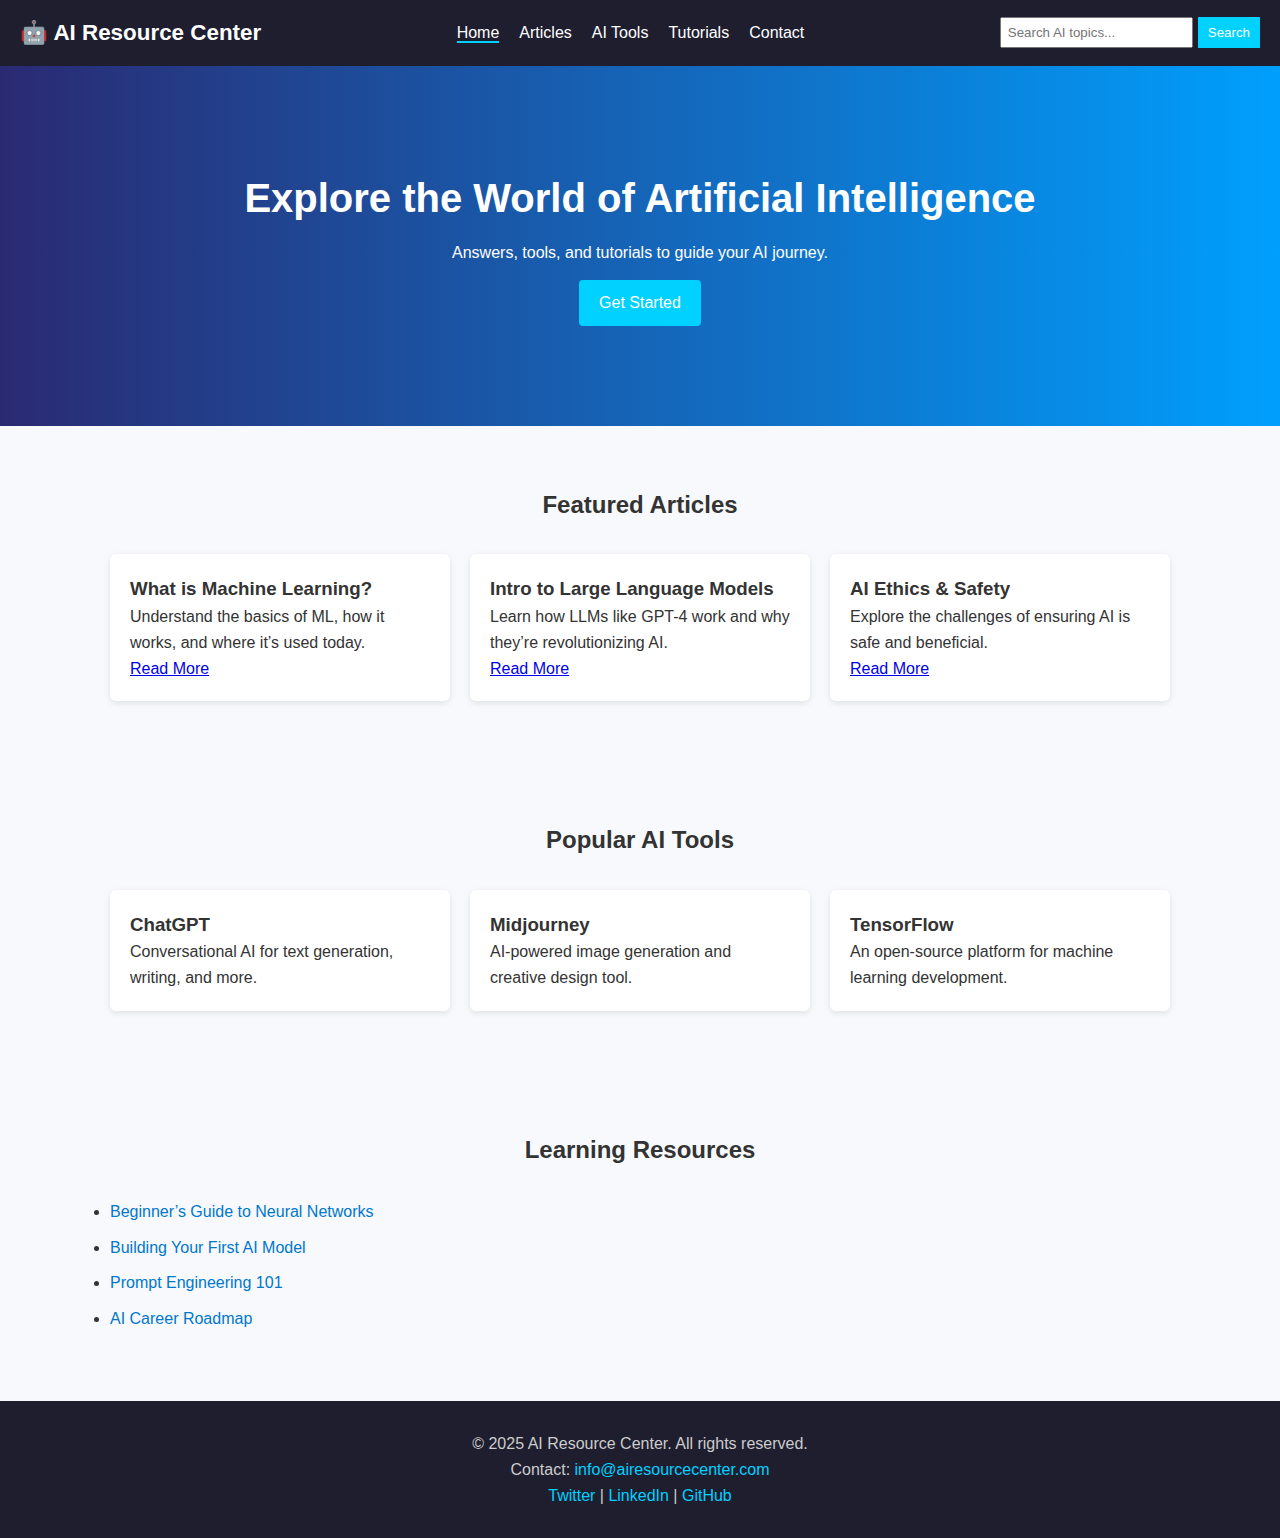
<file: index.html>
<!DOCTYPE html>
<html lang="en">
<head>
  <meta charset="UTF-8" />
  <meta name="viewport" content="width=device-width, initial-scale=1.0" />
  <title>AI Resource Center</title>
  <meta name="description" content="An answer engine and resource hub for all things AI-related." />
  <link rel="stylesheet" href="styles.css" />
</head>
<body>

  <!-- HEADER -->
  <header class="site-header">
    <div class="logo">🤖 AI Resource Center</div>

    <nav class="main-nav">
      <ul>
        <li><a href="index.html" class="active">Home</a></li>
        <li><a href="#articles">Articles</a></li>
        <li><a href="#tools">AI Tools</a></li>
        <li><a href="#tutorials">Tutorials</a></li>
        <li><a href="#contact">Contact</a></li>
      </ul>
    </nav>

    <div class="search-bar">
      <input id="searchInput" type="text" placeholder="Search AI topics..." />
      <button id="searchBtn">Search</button>
    </div>

    <button class="menu-toggle">☰</button>
  </header>

  <!-- HERO -->
  <section id="home" class="hero">
    <div class="hero-content">
      <h1>Explore the World of Artificial Intelligence</h1>
      <p>Answers, tools, and tutorials to guide your AI journey.</p>
      <a href="#articles" class="btn">Get Started</a>
    </div>
  </section>

  <!-- MAIN -->
  <main>

    <!-- Articles -->
    <section id="articles" class="content-section">
      <h2>Featured Articles</h2>
      <div class="grid" id="articleGrid">
        <article data-title="What is Machine Learning?">
          <h3>What is Machine Learning?</h3>
          <p>Understand the basics of ML, how it works, and where it’s used today.</p>
          <a href="Article1.html" target="_blank">Read More</a>
        </article>
        <article data-title="Intro to Large Language Models">
          <h3>Intro to Large Language Models</h3>
          <p>Learn how LLMs like GPT-4 work and why they’re revolutionizing AI.</p>
          <a href="Article2.html" target="_blank">Read More</a>
        </article>
        <article data-title="AI Ethics and Safety">
          <h3>AI Ethics & Safety</h3>
          <p>Explore the challenges of ensuring AI is safe and beneficial.</p>
          <a href="Article3.html" target="_blank">Read More</a>
        </article>
      </div>
    </section>

    <!-- Tools -->
    <section id="tools" class="content-section">
      <h2>Popular AI Tools</h2>
      <div class="grid">
        <div class="card">
          <h3>ChatGPT</h3>
          <p>Conversational AI for text generation, writing, and more.</p>
        </div>
        <div class="card">
          <h3>Midjourney</h3>
          <p>AI-powered image generation and creative design tool.</p>
        </div>
        <div class="card">
          <h3>TensorFlow</h3>
          <p>An open-source platform for machine learning development.</p>
        </div>
      </div>
    </section>

    <!-- Tutorials -->
    <section id="tutorials" class="content-section">
      <h2>Learning Resources</h2>
      <ul class="list-links">
        <li><a href="#">Beginner’s Guide to Neural Networks</a></li>
        <li><a href="#">Building Your First AI Model</a></li>
        <li><a href="#">Prompt Engineering 101</a></li>
        <li><a href="#">AI Career Roadmap</a></li>
      </ul>
    </section>

  </main>

  <!-- FOOTER -->
  <footer id="contact">
    <div class="footer-content">
      <p>&copy; 2025 AI Resource Center. All rights reserved.</p>
      <p>Contact: <a href="mailto:info@airesourcecenter.com">info@airesourcecenter.com</a></p>
      <div class="social-links">
        <a href="#">Twitter</a> | 
        <a href="#">LinkedIn</a> |
        <a href="#">GitHub</a>
      </div>
    </div>
  </footer>

  <script src="script.js"></script>
</body>
</html>
</file>
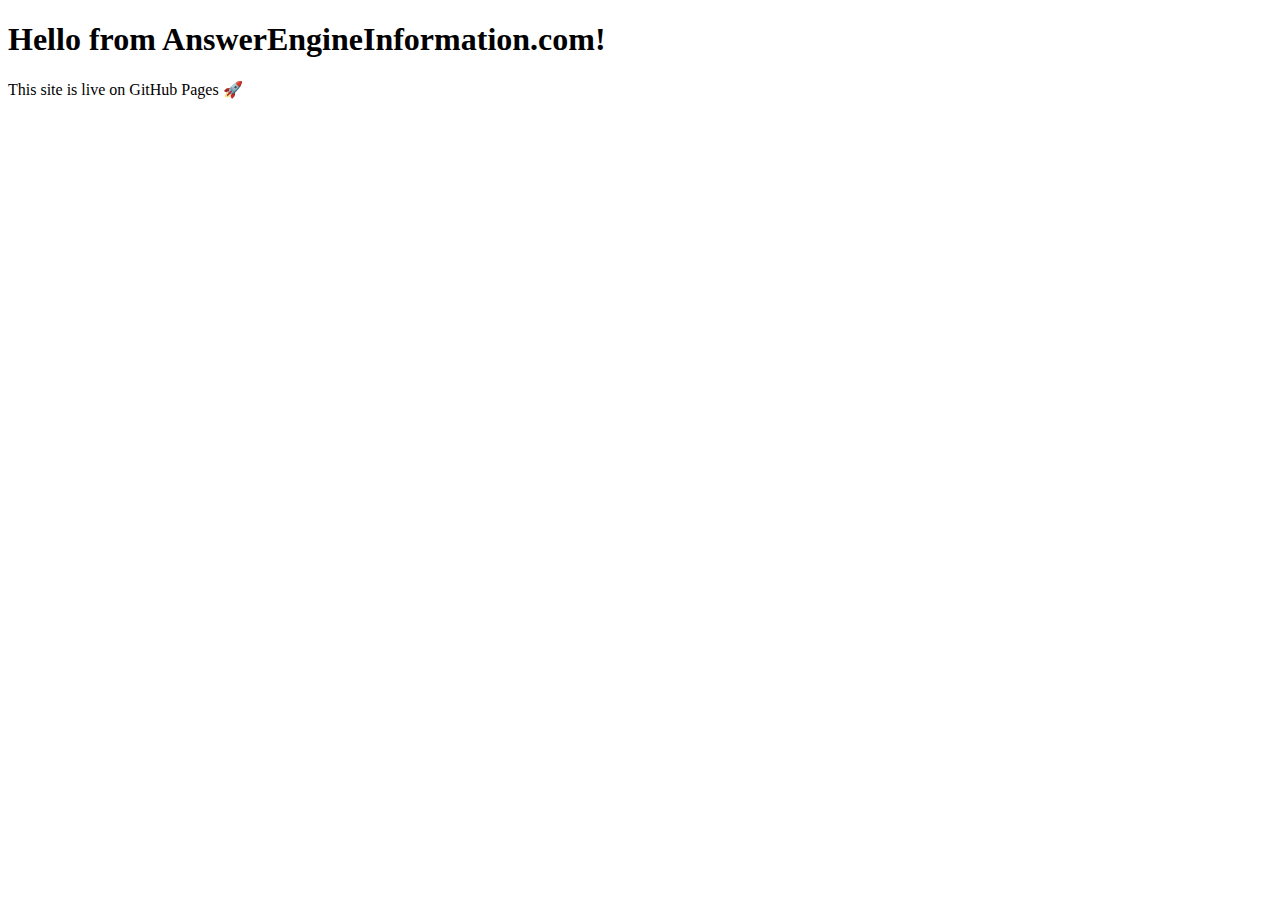
<file: Site/index.html>
<!DOCTYPE html>
<html lang="en">
<head>
  <meta charset="UTF-8">
  <title>Answer Engine Information</title>
</head>
<body>
  <h1>Hello from AnswerEngineInformation.com!</h1>
  <p>This site is live on GitHub Pages 🚀</p>
</body>
</html>
</file>
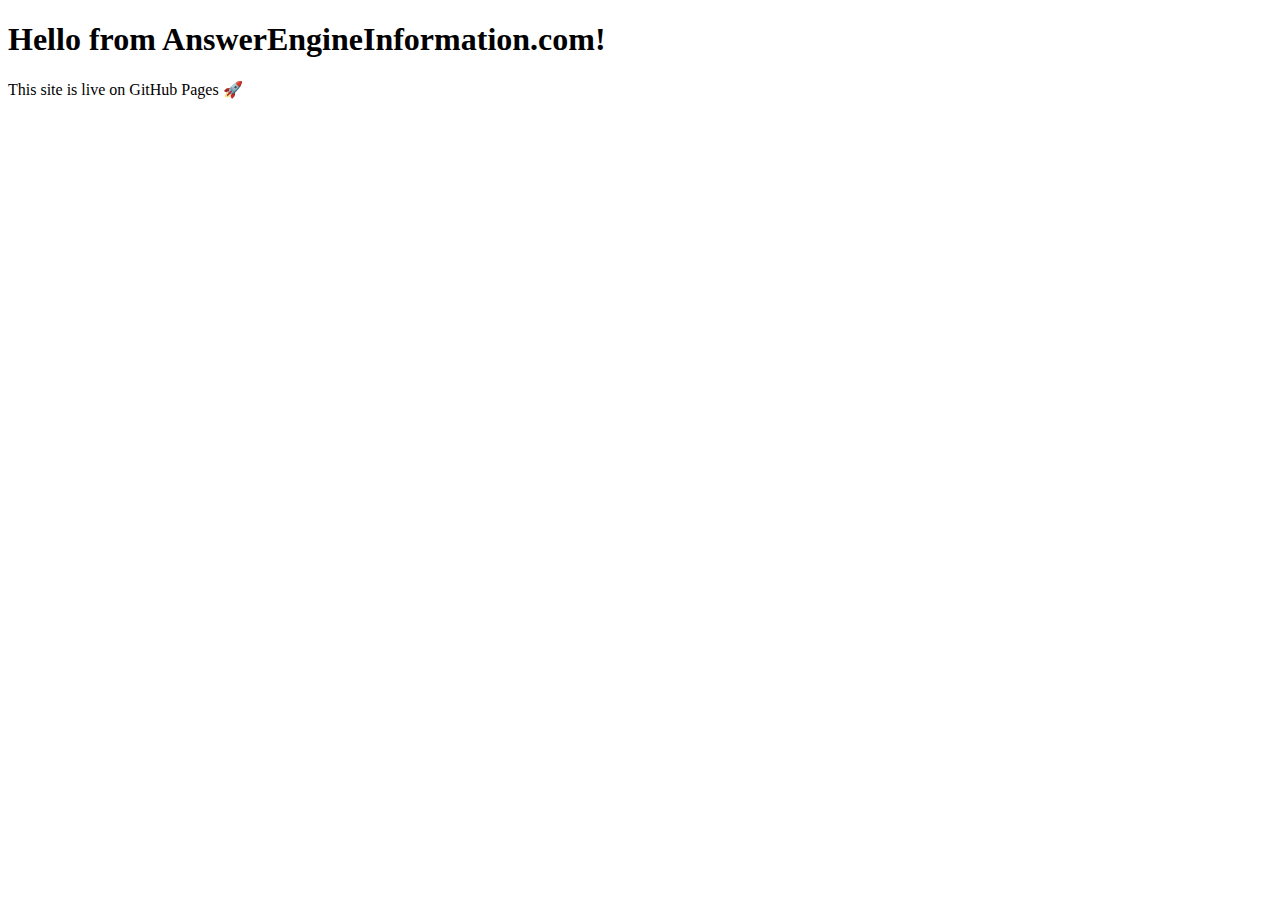
<file: testfile/index.html>
<!DOCTYPE html>
<html lang="en">
<head>
  <meta charset="UTF-8">
  <title>Answer Engine Information</title>
</head>
<body>
  <h1>Hello from AnswerEngineInformation.com!</h1>
  <p>This site is live on GitHub Pages 🚀</p>
</body>
</html>
</file>
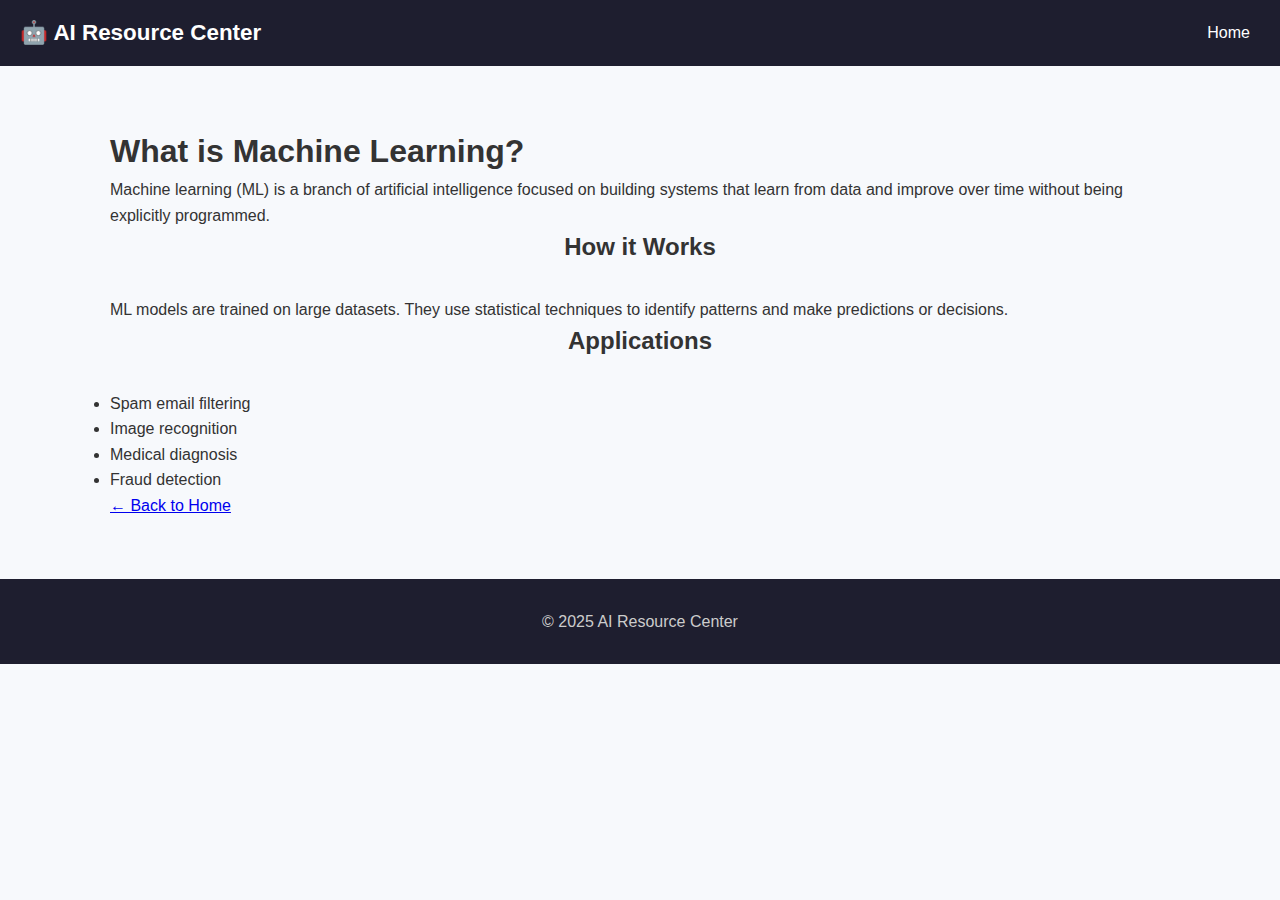
<file: Article1.html>
<!DOCTYPE html>
<html lang="en">
<head>
  <meta charset="UTF-8" />
  <meta name="viewport" content="width=device-width, initial-scale=1.0" />
  <title>What is Machine Learning? - AI Resource Center</title>
  <link rel="stylesheet" href="styles.css" />
</head>
<body>
  <header class="site-header">
    <div class="logo">🤖 AI Resource Center</div>
    <nav class="main-nav">
      <ul>
        <li><a href="index.html">Home</a></li>
      </ul>
    </nav>
  </header>

  <main class="content-section">
    <h1>What is Machine Learning?</h1>
    <p>Machine learning (ML) is a branch of artificial intelligence focused on building systems that learn from data and improve over time without being explicitly programmed.</p>
    <h2>How it Works</h2>
    <p>ML models are trained on large datasets. They use statistical techniques to identify patterns and make predictions or decisions.</p>
    <h2>Applications</h2>
    <ul>
      <li>Spam email filtering</li>
      <li>Image recognition</li>
      <li>Medical diagnosis</li>
      <li>Fraud detection</li>
    </ul>
    <a href="index.html" class="btn">← Back to Home</a>
  </main>

  <footer>
    <p>&copy; 2025 AI Resource Center</p>
  </footer>
</body>
</html>
</file>
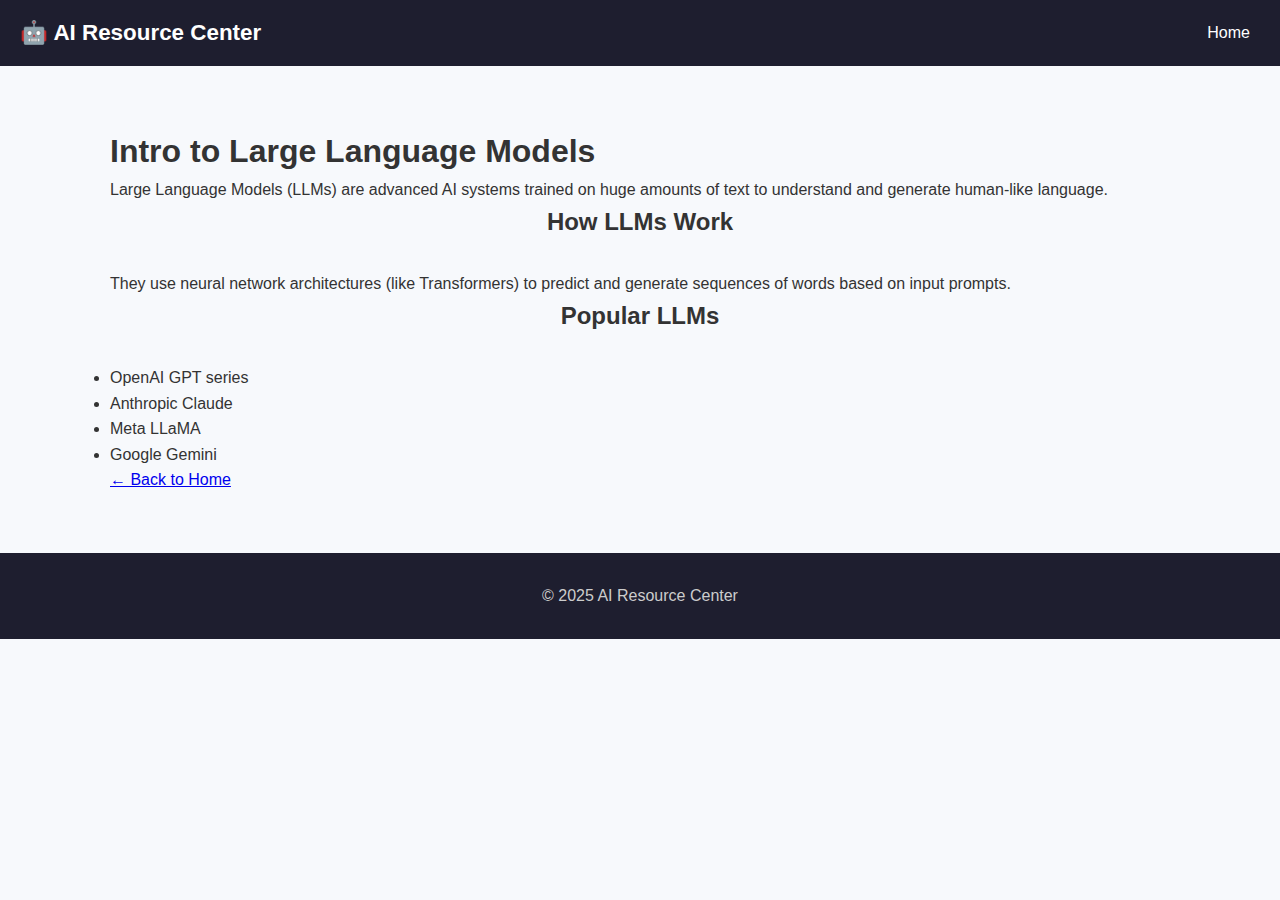
<file: Article2.html>
<!DOCTYPE html>
<html lang="en">
<head>
  <meta charset="UTF-8" />
  <meta name="viewport" content="width=device-width, initial-scale=1.0" />
  <title>Intro to Large Language Models - AI Resource Center</title>
  <link rel="stylesheet" href="styles.css" />
</head>
<body>
  <header class="site-header">
    <div class="logo">🤖 AI Resource Center</div>
    <nav class="main-nav">
      <ul>
        <li><a href="index.html">Home</a></li>
      </ul>
    </nav>
  </header>

  <main class="content-section">
    <h1>Intro to Large Language Models</h1>
    <p>Large Language Models (LLMs) are advanced AI systems trained on huge amounts of text to understand and generate human-like language.</p>
    <h2>How LLMs Work</h2>
    <p>They use neural network architectures (like Transformers) to predict and generate sequences of words based on input prompts.</p>
    <h2>Popular LLMs</h2>
    <ul>
      <li>OpenAI GPT series</li>
      <li>Anthropic Claude</li>
      <li>Meta LLaMA</li>
      <li>Google Gemini</li>
    </ul>
    <a href="index.html" class="btn">← Back to Home</a>
  </main>

  <footer>
    <p>&copy; 2025 AI Resource Center</p>
  </footer>
</body>
</html>
</file>
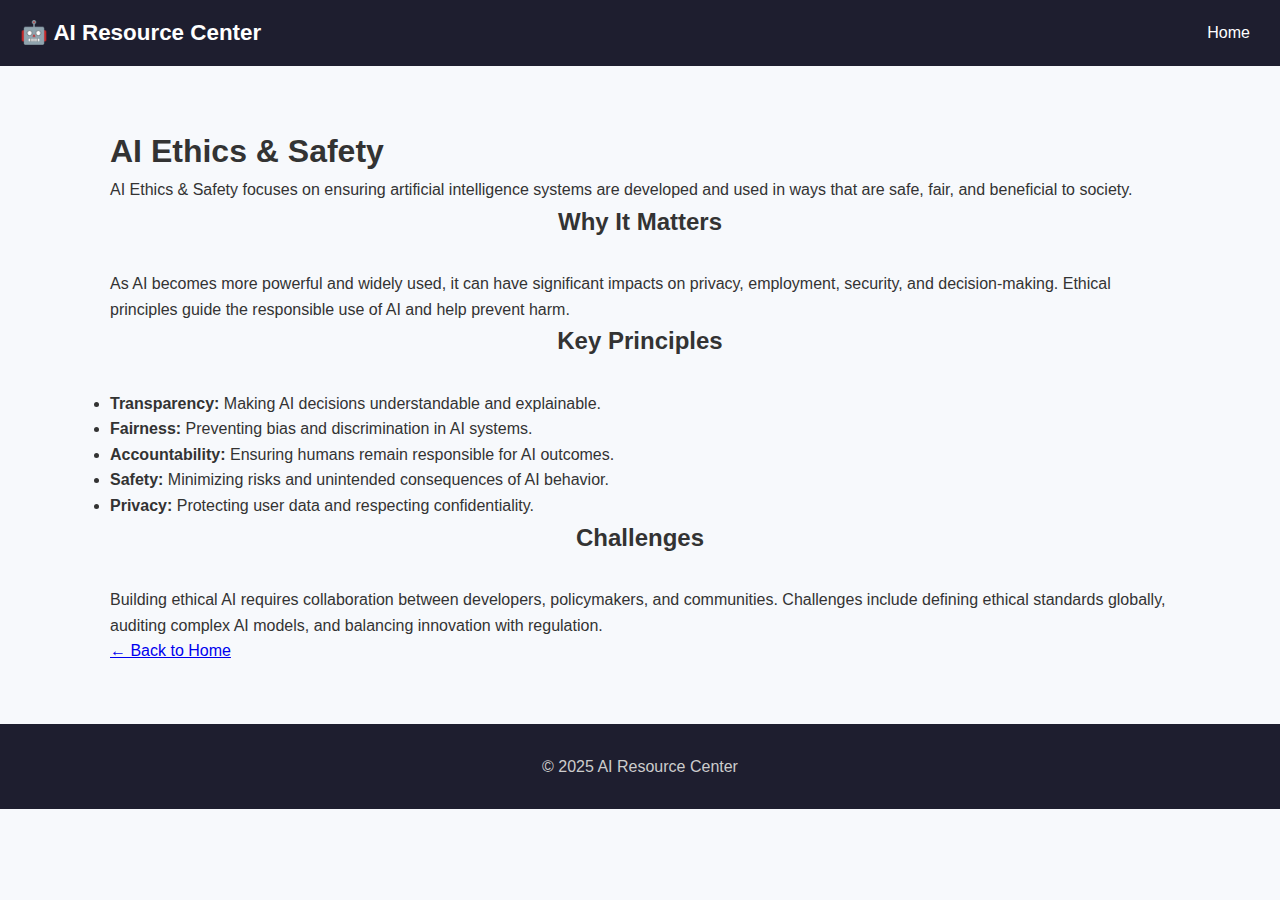
<file: Article3.html>
<!DOCTYPE html>
<html lang="en">
<head>
  <meta charset="UTF-8" />
  <meta name="viewport" content="width=device-width, initial-scale=1.0" />
  <title>AI Ethics & Safety - AI Resource Center</title>
  <link rel="stylesheet" href="styles.css" />
</head>
<body>
  <header class="site-header">
    <div class="logo">🤖 AI Resource Center</div>
    <nav class="main-nav">
      <ul>
        <li><a href="index.html">Home</a></li>
      </ul>
    </nav>
  </header>

  <main class="content-section">
    <h1>AI Ethics & Safety</h1>
    <p>AI Ethics & Safety focuses on ensuring artificial intelligence systems are developed and used in ways that are safe, fair, and beneficial to society.</p>

    <h2>Why It Matters</h2>
    <p>As AI becomes more powerful and widely used, it can have significant impacts on privacy, employment, security, and decision-making. Ethical principles guide the responsible use of AI and help prevent harm.</p>

    <h2>Key Principles</h2>
    <ul>
      <li><strong>Transparency:</strong> Making AI decisions understandable and explainable.</li>
      <li><strong>Fairness:</strong> Preventing bias and discrimination in AI systems.</li>
      <li><strong>Accountability:</strong> Ensuring humans remain responsible for AI outcomes.</li>
      <li><strong>Safety:</strong> Minimizing risks and unintended consequences of AI behavior.</li>
      <li><strong>Privacy:</strong> Protecting user data and respecting confidentiality.</li>
    </ul>

    <h2>Challenges</h2>
    <p>Building ethical AI requires collaboration between developers, policymakers, and communities. Challenges include defining ethical standards globally, auditing complex AI models, and balancing innovation with regulation.</p>

    <a href="index.html" class="btn">← Back to Home</a>
  </main>

  <footer>
    <p>&copy; 2025 AI Resource Center</p>
  </footer>
</body>
</html>
</file>
<file: styles.css>
/* Base Reset */
* {
  margin: 0;
  padding: 0;
  box-sizing: border-box;
}

body {
  font-family: Arial, sans-serif;
  line-height: 1.6;
  color: #333;
  background-color: #f7f9fc;
}

/* Header */
.site-header {
  display: flex;
  flex-wrap: wrap;
  justify-content: space-between;
  align-items: center;
  background: #1e1e2f;
  color: #fff;
  padding: 15px 20px;
  position: sticky;
  top: 0;
  z-index: 100;
}

.site-header .logo {
  font-size: 1.4rem;
  font-weight: bold;
}

.main-nav ul {
  display: flex;
  list-style: none;
}

.main-nav a {
  color: #fff;
  text-decoration: none;
  margin: 0 10px;
}

.main-nav a.active {
  border-bottom: 2px solid #00d1ff;
}

.search-bar {
  display: flex;
  gap: 5px;
}

.search-bar input {
  padding: 6px;
}

.search-bar button {
  padding: 6px 10px;
  background: #00d1ff;
  border: none;
  color: #fff;
  cursor: pointer;
}

.menu-toggle {
  display: none;
  background: none;
  border: none;
  color: #fff;
  font-size: 1.5rem;
}

/* Hero Section */
.hero {
  background: linear-gradient(to right, #2a2a72, #009ffd);
  color: #fff;
  text-align: center;
  padding: 100px 20px;
}

.hero h1 {
  font-size: 2.5rem;
  margin-bottom: 10px;
}

.hero .btn {
  display: inline-block;
  background: #00d1ff;
  color: #fff;
  padding: 10px 20px;
  margin-top: 15px;
  text-decoration: none;
  border-radius: 4px;
}

/* Sections */
.content-section {
  padding: 60px 20px;
  max-width: 1100px;
  margin: auto;
}

.content-section h2 {
  text-align: center;
  margin-bottom: 30px;
}

/* Grid Layouts */
.grid {
  display: grid;
  gap: 20px;
  grid-template-columns: repeat(auto-fit, minmax(250px, 1fr));
}

.grid article, .card {
  background: #fff;
  padding: 20px;
  border-radius: 6px;
  box-shadow: 0 2px 6px rgba(0,0,0,0.1);
}

.list-links li {
  margin-bottom: 10px;
}

.list-links a {
  color: #0077cc;
  text-decoration: none;
}

/* Footer */
footer {
  background: #1e1e2f;
  color: #ccc;
  text-align: center;
  padding: 30px 20px;
}

footer a {
  color: #00d1ff;
  text-decoration: none;
}

/* Responsive Navigation */
@media (max-width: 768px) {
  .main-nav ul {
    display: none;
    flex-direction: column;
    background: #2a2a3d;
    position: absolute;
    top: 60px;
    right: 20px;
    padding: 20px;
  }

  .main-nav ul.show {
    display: flex;
  }

  .menu-toggle {
    display: block;
  }
}
</file>
